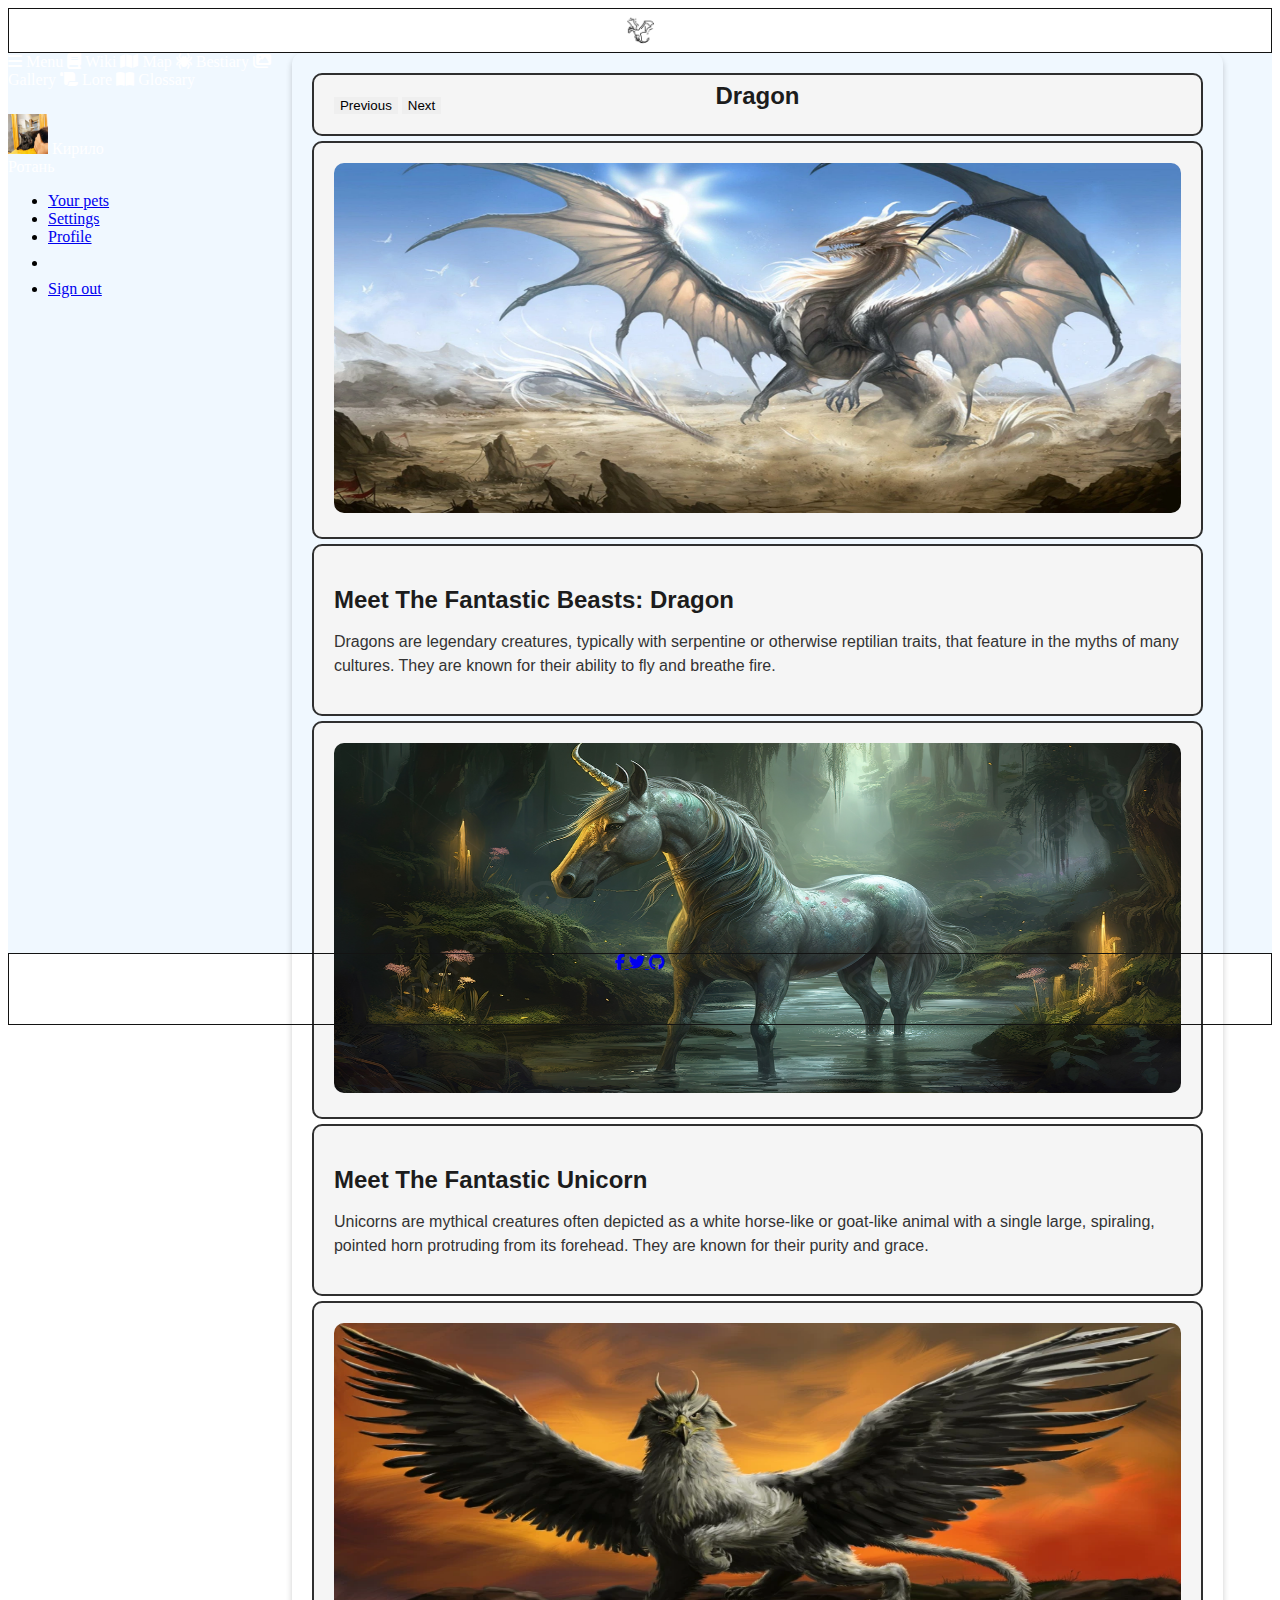
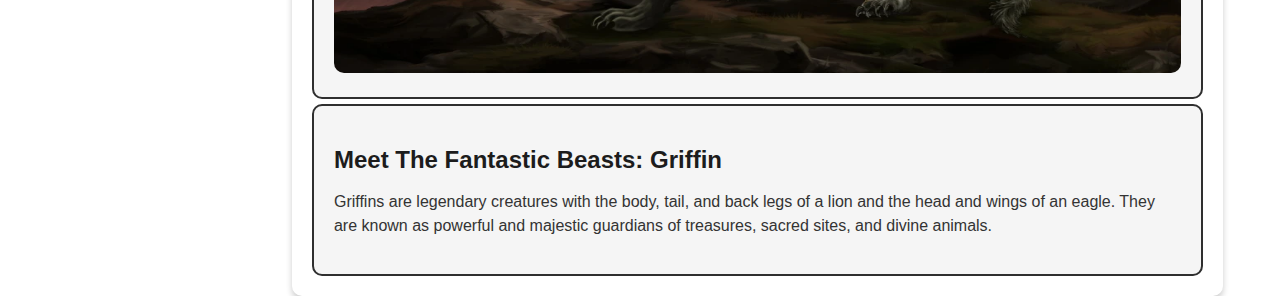
<file: index.html>
<!DOCTYPE html>
<html lang="en">
  <head>
    <meta charset="UTF-8" />
    <meta name="viewport" content="width=device-width, initial-scale=1.0" />
    <title>Fantastic Beasts</title>
    <link
      href="https://cdn.jsdelivr.net/npm/bootstrap@5.3.2/dist/css/bootstrap.min.css"
      rel="stylesheet"
      integrity="sha384-T3c6CoIi6uLrA9TneNEoa7RxnatzjcDSCmG1MXxSR1GAsXEV/Dwwykc2MPK8M2HN"
      crossorigin="anonymous"
    />
    <link
      rel="stylesheet"
      href="https://cdnjs.cloudflare.com/ajax/libs/font-awesome/6.1.1/css/all.min.css"
    />
    <link rel="stylesheet" href="css/style.css" />
  </head>
  <body>
    <nav class="col-12 bg-dark text-white py-2" am-Header>
      <div class="container d-flex justify-content-between">
        <img src="img/logo.png" alt="Dragon Logo" am-Logo />
        <form class="d-flex" am-Search>
          <input
            class="form-control me-2"
            type="search"
            placeholder="Search"
            aria-label="Search"
          />
          <button class="btn btn-outline-success" type="submit">Search</button>
        </form>
      </div>
    </nav>
    <main class="container-fluid" am-Main>
      <div class="col-auto col-md-3 col-xl-2 px-sm-2 px-0 bg-dark" am-Sider>
        <div
          class="d-flex flex-column align-items-center align-items-sm-start px-3 pt-2 text-white h-100"
        >
          <div class="d-flex flex-column h-100 w-100 overflow-auto">
            <a href="/" class="d-flex align-items-center" am-MenuText>
              <i class="fas fa-bars"></i>
              <span class="ms-2 d-none d-sm-inline">Menu</span>
            </a>
            <a href="/" class="d-flex align-items-center" am-MenuText>
              <i class="fas fa-book"></i>
              <span class="ms-2 d-none d-sm-inline">Wiki</span>
            </a>
            <a href="/" class="d-flex align-items-center" am-MenuText>
              <i class="fas fa-map"></i>
              <span class="ms-2 d-none d-sm-inline">Map</span>
            </a>
            <a href="/" class="d-flex align-items-center" am-MenuText>
              <i class="fas fa-spider"></i>
              <span class="ms-2 d-none d-sm-inline">Bestiary</span>
            </a>
            <a href="/" class="d-flex align-items-center" am-MenuText>
              <i class="fas fa-images"></i>
              <span class="ms-2 d-none d-sm-inline">Gallery</span>
            </a>
            <a href="/" class="d-flex align-items-center" am-MenuText>
              <i class="fas fa-scroll"></i>
              <span class="ms-2 d-none d-sm-inline">Lore</span>
            </a>
            <a href="/" class="d-flex align-items-center" am-MenuText>
              <i class="fas fa-book-open"></i>
              <span class="ms-2 d-none d-sm-inline">Glossary</span>
            </a>
          </div>
          <hr />
          <div class="dropdown pb-4 bg-dark" am-Profile>
            <a
              href="#"
              class="d-flex align-items-center dropdown-toggle"
              am-MenuText
              id="dropdownUser1"
              data-bs-toggle="dropdown"
              aria-expanded="false"
            >
              <img
                src="img/my-image.jpg"
                alt="hugenerd"
                width="40"
                height="40"
                class="rounded-circle"
              />
              <span class="d-none d-md-inline mx-1"
                >Кирило <br />
                Ротань</span
              >
            </a>
            <ul class="dropdown-menu dropdown-menu-dark text-small shadow">
              <li><a class="dropdown-item" href="#">Your pets</a></li>
              <li><a class="dropdown-item" href="#">Settings</a></li>
              <li><a class="dropdown-item" href="#">Profile</a></li>
              <li>
                <hr class="dropdown-divider" />
              </li>
              <li><a class="dropdown-item" href="#">Sign out</a></li>
            </ul>
          </div>
        </div>
      </div>
      <div class="col py-3">
        <div
          id="BeastCarusel"
          class="container h-100 carousel slide carousel-dark overflow-auto"
          am-Content
          data-bs-ride="carousel"
        >
          <section class="col-12" am-Menu>
            <h2 id="active-creature-name">Dragon</h2>
            <button
              class="carousel-control-prev"
              type="button"
              data-bs-target="#BeastCarusel"
              data-bs-slide="prev"
            >
              <span
                class="carousel-control-prev-icon"
                aria-hidden="true"
              ></span>
              <span class="visually-hidden">Previous</span>
            </button>
            <button
              class="carousel-control-next"
              type="button"
              data-bs-target="#BeastCarusel"
              data-bs-slide="next"
            >
              <span
                class="carousel-control-next-icon"
                aria-hidden="true"
              ></span>
              <span class="visually-hidden">Next</span>
            </button>
          </section>

          <div class="row h-100">
            <div class="carousel-inner">
              <div class="carousel-item active" creatureName="Dragon">
                <div class="row h-100">
                  <section class="col-12 col-md-8">
                    <div class="container" am-TallBlock="image">
                      <img
                        src="img/dragon.jpg"
                        alt="Dragon"
                        class="img-fluid"
                      />
                    </div>
                  </section>
                  <section class="col-12 col-md-4">
                    <div class="container" am-TallBlock="text">
                      <h2>Meet The Fantastic Beasts: Dragon</h2>
                      <p>
                        Dragons are legendary creatures, typically with
                        serpentine or otherwise reptilian traits, that feature
                        in the myths of many cultures. They are known for their
                        ability to fly and breathe fire.
                      </p>
                    </div>
                  </section>
                </div>
              </div>
              <div class="carousel-item" creatureName="Unicorn">
                <div class="row h-100">
                  <section class="col-12 col-md-8">
                    <div class="container" am-TallBlock="image">
                      <img
                        src="img/unicorn.jpg"
                        alt="Unicorn"
                        class="img-fluid"
                      />
                    </div>
                  </section>
                  <section class="col-12 col-md-4">
                    <div class="container" am-TallBlock="text">
                      <h2>Meet The Fantastic Unicorn</h2>
                      <p>
                        Unicorns are mythical creatures often depicted as a
                        white horse-like or goat-like animal with a single
                        large, spiraling, pointed horn protruding from its
                        forehead. They are known for their purity and grace.
                      </p>
                    </div>
                  </section>
                </div>
              </div>
              <div class="carousel-item" , creatureName="Griffin">
                <div class="row h-100">
                  <section class="col-12 col-md-8">
                    <div class="container" am-TallBlock="image">
                      <img
                        src="img/griffin.jpg"
                        alt="Griffin"
                        class="img-fluid"
                      />
                    </div>
                  </section>
                  <section class="col-12 col-md-4">
                    <div class="container" am-TallBlock="text">
                      <h2>Meet The Fantastic Beasts: Griffin</h2>
                      <p>
                        Griffins are legendary creatures with the body, tail,
                        and back legs of a lion and the head and wings of an
                        eagle. They are known as powerful and majestic guardians
                        of treasures, sacred sites, and divine animals.
                      </p>
                    </div>
                  </section>
                </div>
              </div>
            </div>
          </div>
        </div>
      </div>
    </main>
    <footer class="col-12 bg-dark text-white d-flex justify-content-center align-items-center" am-Footer>
      <a href="https://www.facebook.com/" target="_blank" class="mx-2 text-white">
        <i class="fab fa-facebook-f"></i>
      </a>
      <a href="https://twitter.com/" target="_blank" class="mx-2 text-white">
        <i class="fab fa-twitter"></i>
      </a>
      <a href="https://github.com/" target="_blank" class="mx-2 text-white">
        <i class="fab fa-github"></i>
      </a>
    </footer>
    <link rel="script" href="js/code.js" />
    <script src="js/code.js"></script>
    <script
      src="https://cdn.jsdelivr.net/npm/bootstrap@5.3.2/dist/js/bootstrap.bundle.min.js"
      integrity="sha384-C6RzsynM9kWDrMNeT87bh95OGNyZPhcTNXj1NW7RuBCsyN/o0jlpcV8Qyq46cDfL"
      crossorigin="anonymous"
    ></script>
  </body>
</html>
</file>
<file: css/style.css>
*,
:after,
:before {
  border: 1px rgb(19, 19, 19);
  box-sizing: border-box;
}

body {
  height: 1px;
  min-height: 100vh;
  display: flex;
  flex-direction: column;
}

/* Header & Footer */
[am-Header],
[am-Footer] {
  border: 1px rgb(19, 19, 19) solid;
  text-align: center;
}

[am-Header] {
  min-height: 5vh !important;
}

[am-Footer] {
  min-height: 8vh !important;
  /* position: absolute;
  bottom: 0; */
}

[am-Main] {
  height: 100%;
  display: flex;
  padding: 0;
  background-color: rgba(240, 248, 255);
}

[am-Profile] {
  border-top: 1px aliceblue solid;
  min-height: 14vh !important;
  padding-top: 0.5rem;
  bottom: 0;
}

[am-MenuText] {
  padding-bottom: 1rem;
  margin-bottom: 0;
  margin-right: auto;
  color: #fff;
  text-decoration: none;
}

[am-Content] {
  padding: 15px;
  box-shadow: 0 4px 6px rgba(0, 0, 0, 0.2); 
  width: 95%;
  border-radius: 10px;
  margin-bottom: 20px; 
}

[am-Menu] {
  position: relative;
}
[am-TallBlock], [am-Menu] {
  border: 2px solid #2f2f2f;
  border-radius: 10px;
  margin: 5px;
  padding: 20px;
  background-color: #f5f5f5;
}

[am-TallBlock="image"] img {
  width: 100%;
  border-radius: 10px;
  max-height: 350px;
}

[am-TallBlock="text"] h2,
 [am-Menu] h2 {
  font-family: 'Arial', sans-serif;
  font-weight: bold;
  font-size: 1.5rem;
  color: #1c1c1c;
}

[am-TallBlock="text"] h2{
  margin-bottom: 10px;
}

[am-Menu] h2{
  text-align: center;
  line-height: 1px;
  margin-top: 0;
  margin-bottom: 0;
}

[am-TallBlock="text"] p {
  font-family: 'Arial', sans-serif;
  font-size: 1rem;
  color: #333333;
  line-height: 1.5;
}

[am-Search] {
  max-width: 300px; /* Adjust this value to control search bar width. */
}

[am-Logo] {
  width: 30px;
  height: 30px;
  border-radius: 50%;
  background-color: white;
  padding: 5px;
  display: inline-block;
  align-self: center;
  box-sizing: content-box;
}

.navbar .form-control {
  border-radius: 20px;
}

.navbar .btn {
  border-radius: 20px;
}

@media (max-width: 575px) {

  [am-MenuText] i {
    font-size: 1.5rem; 
  }
}
</file>
